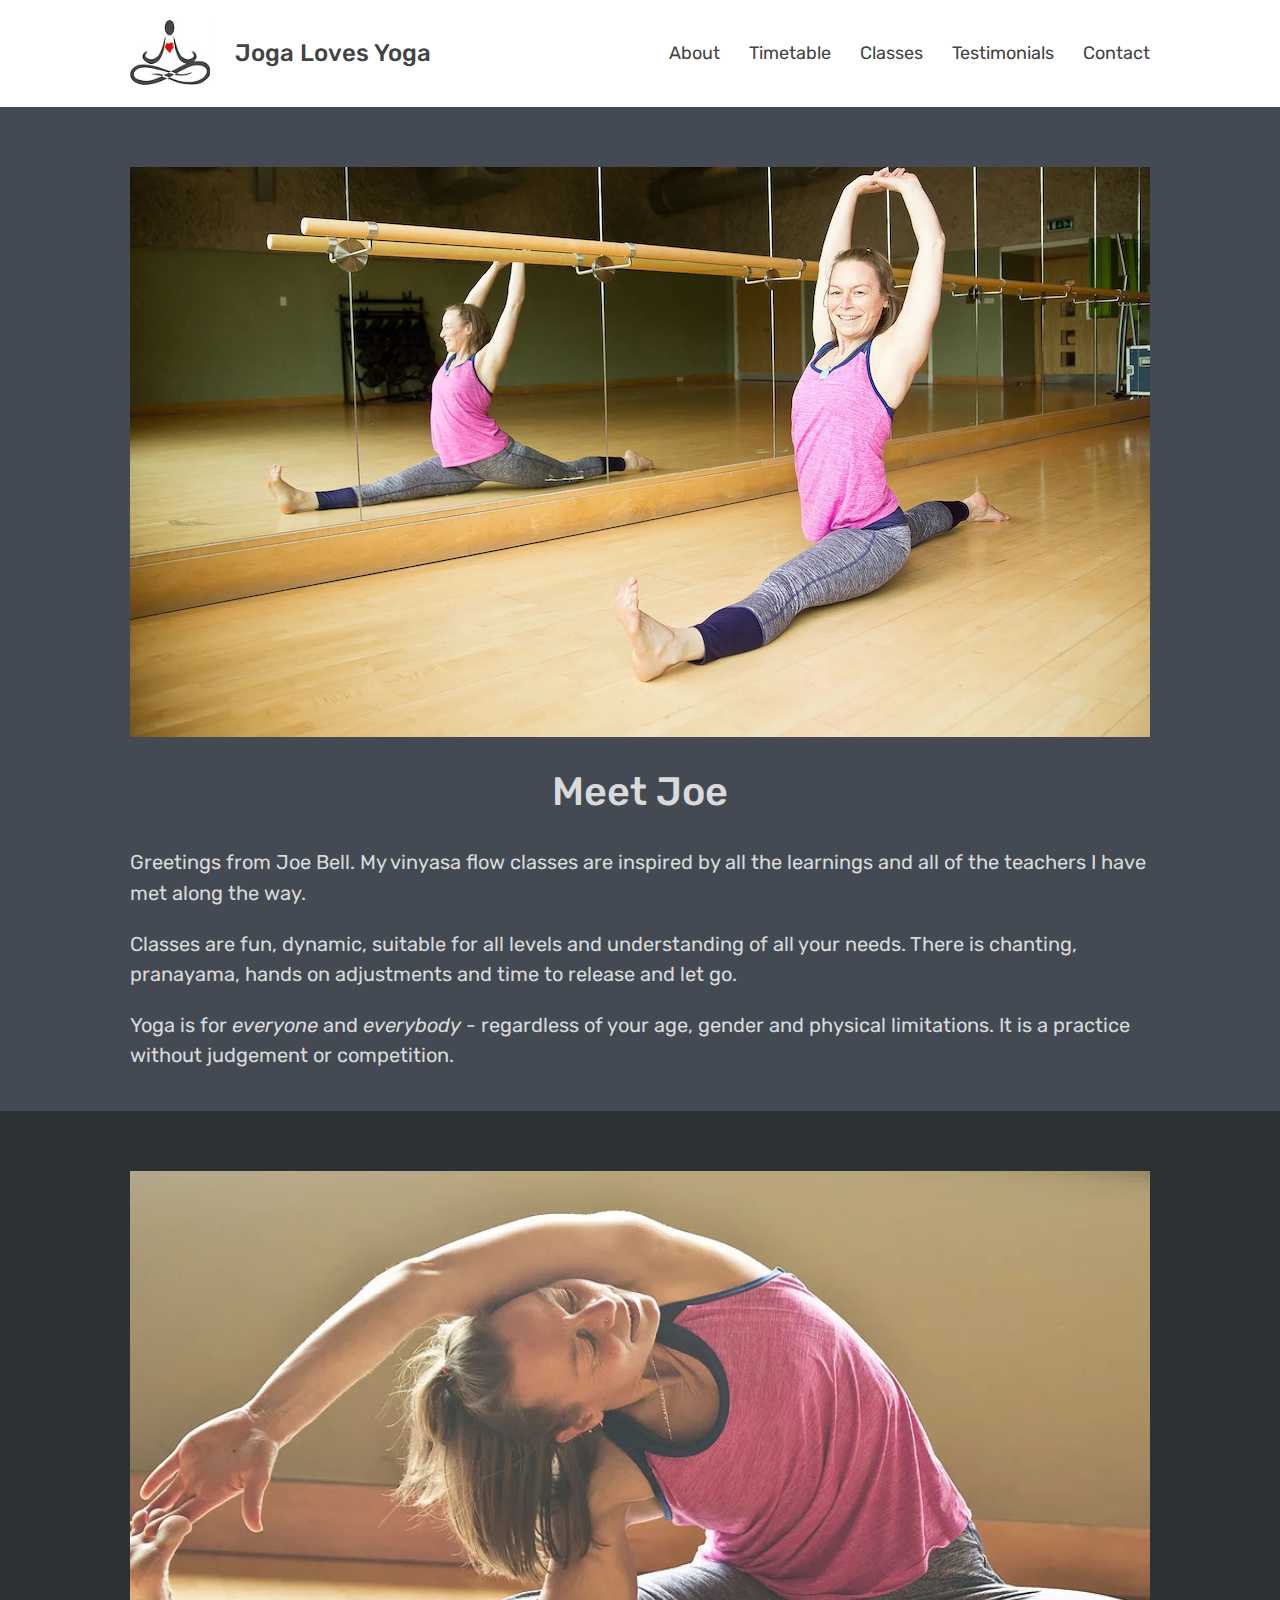
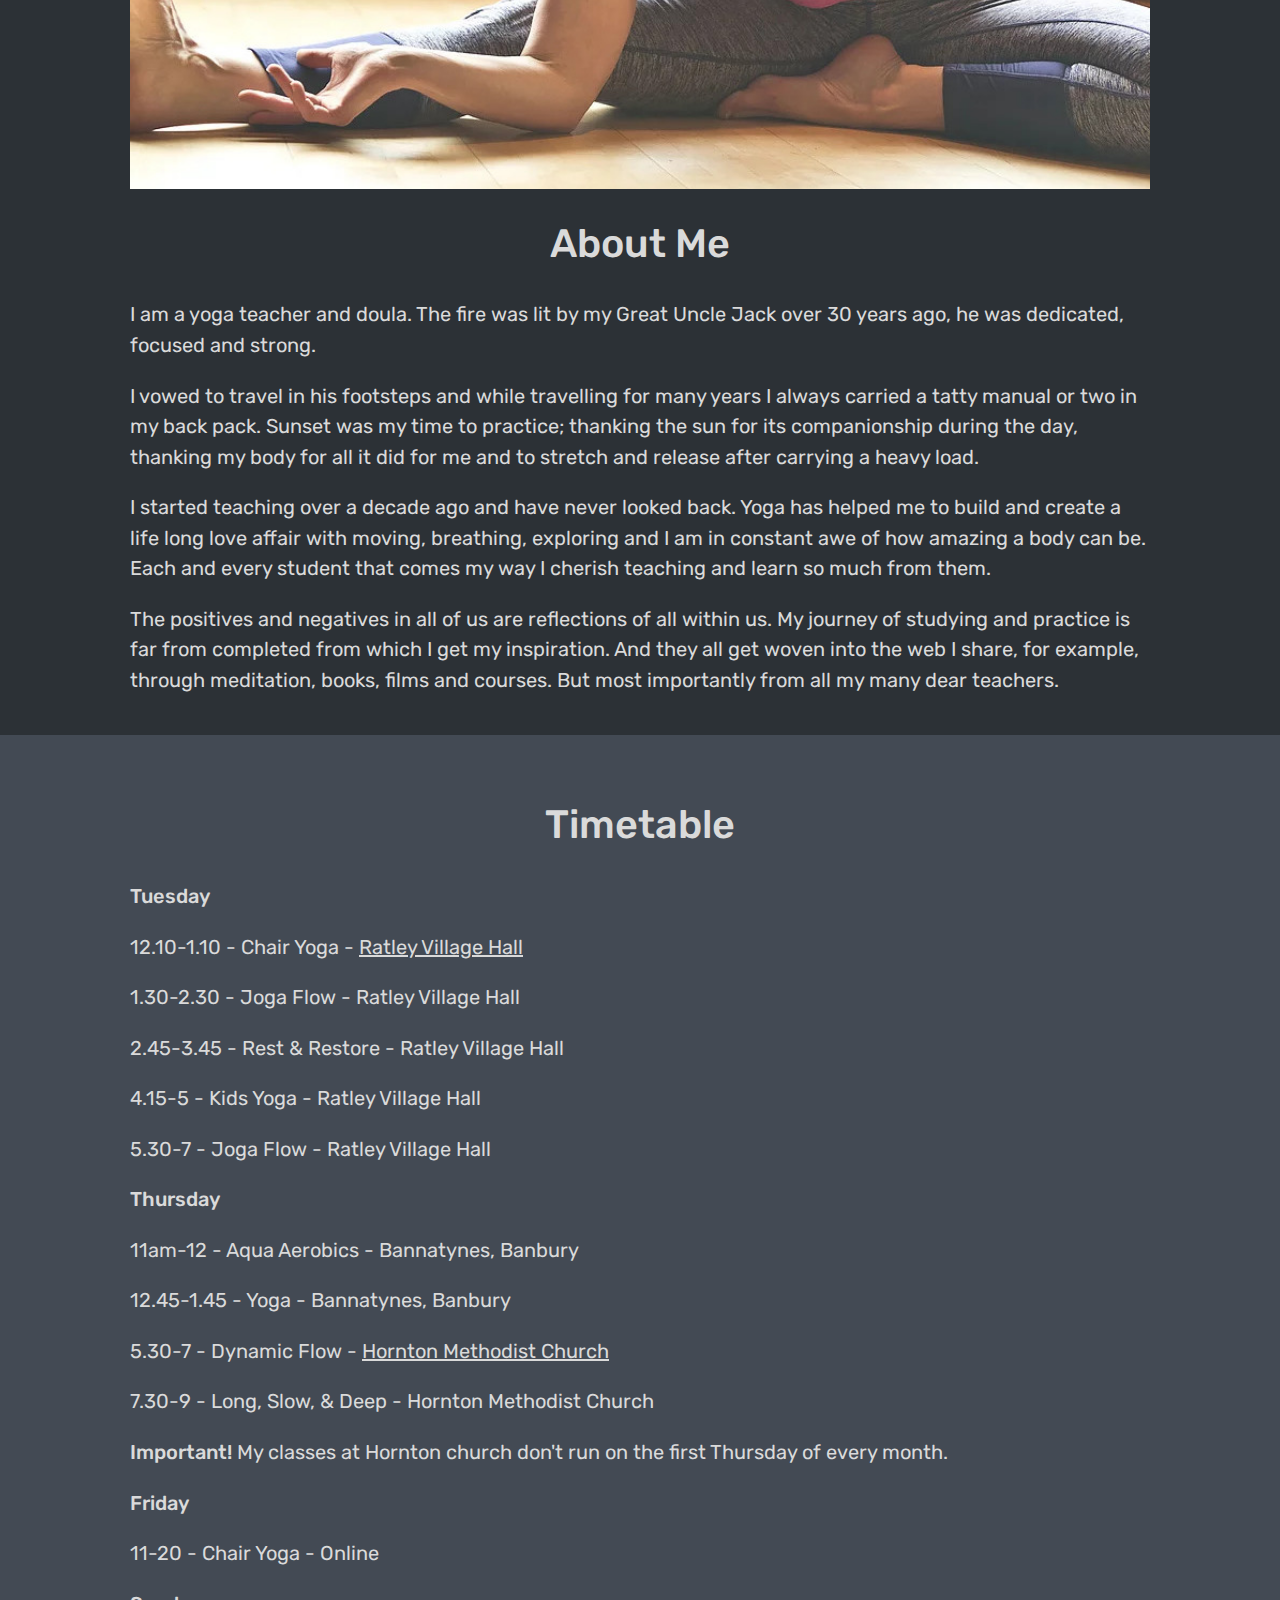
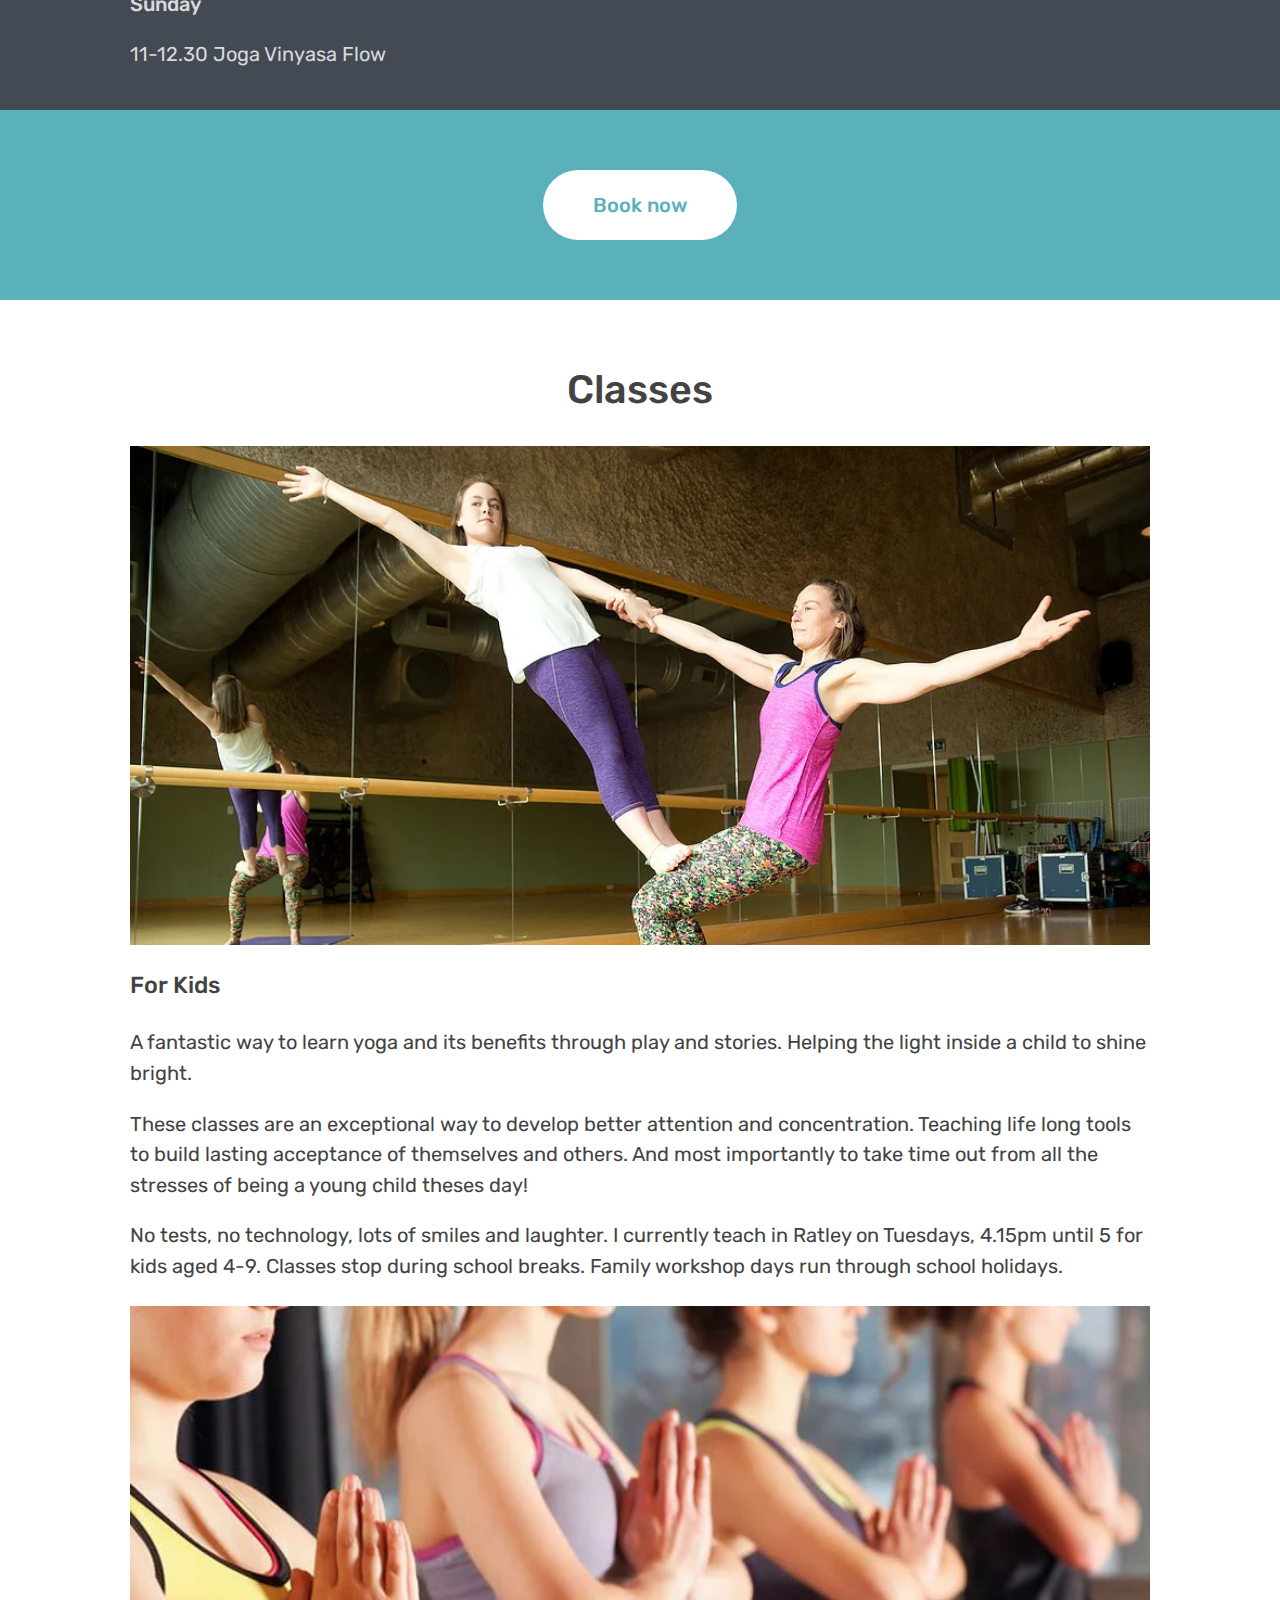
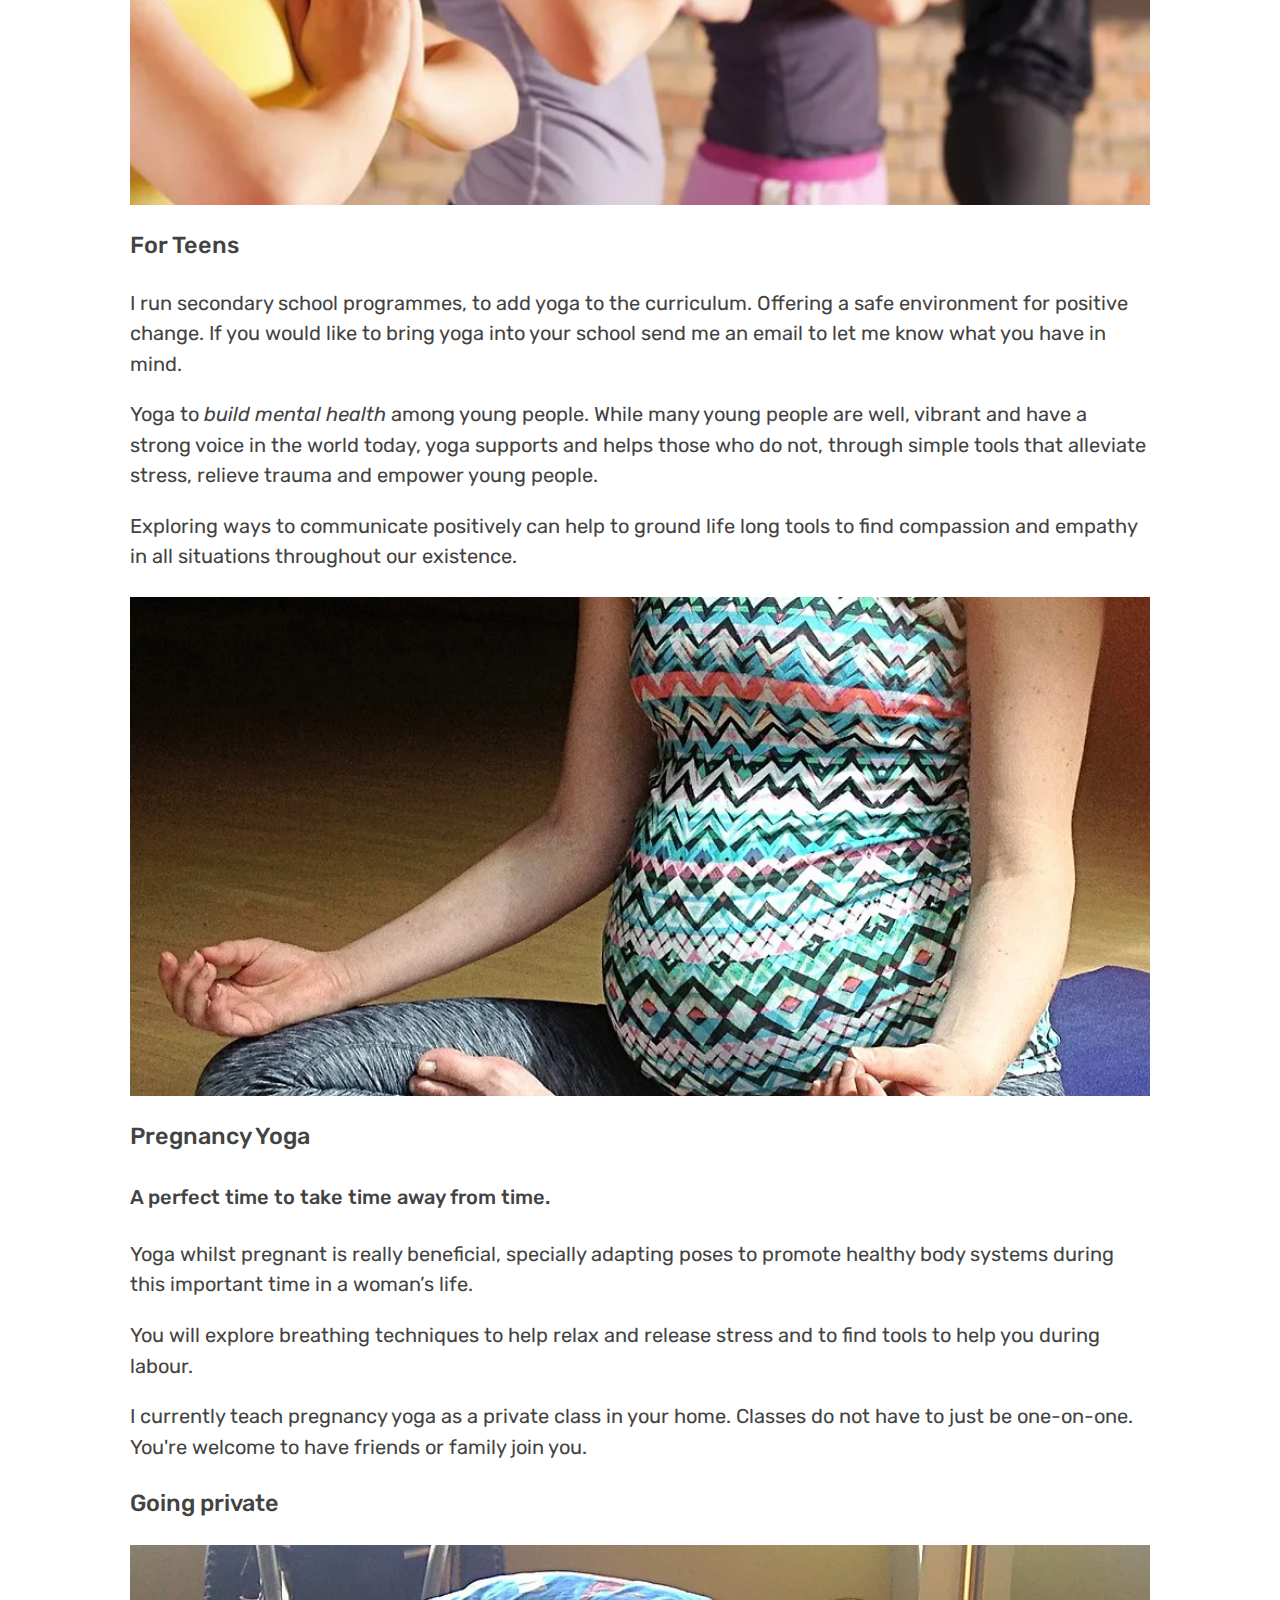
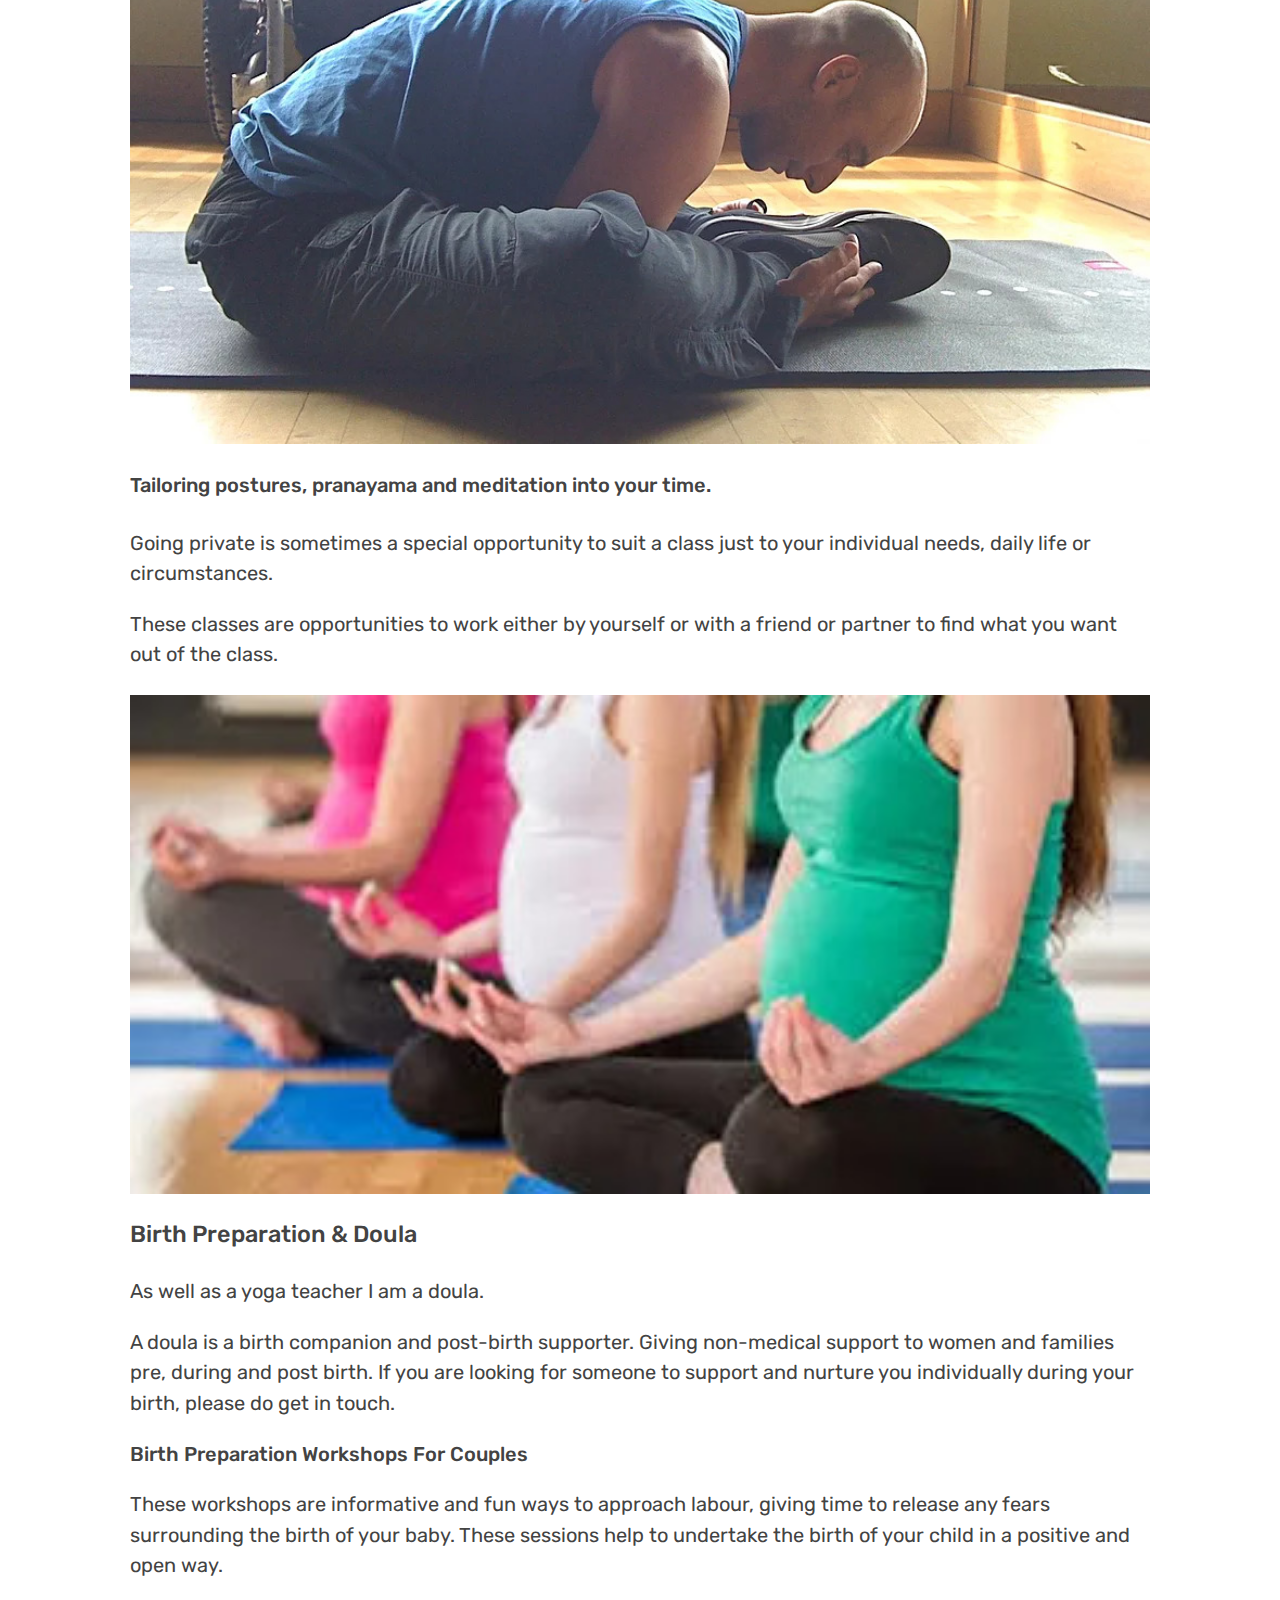
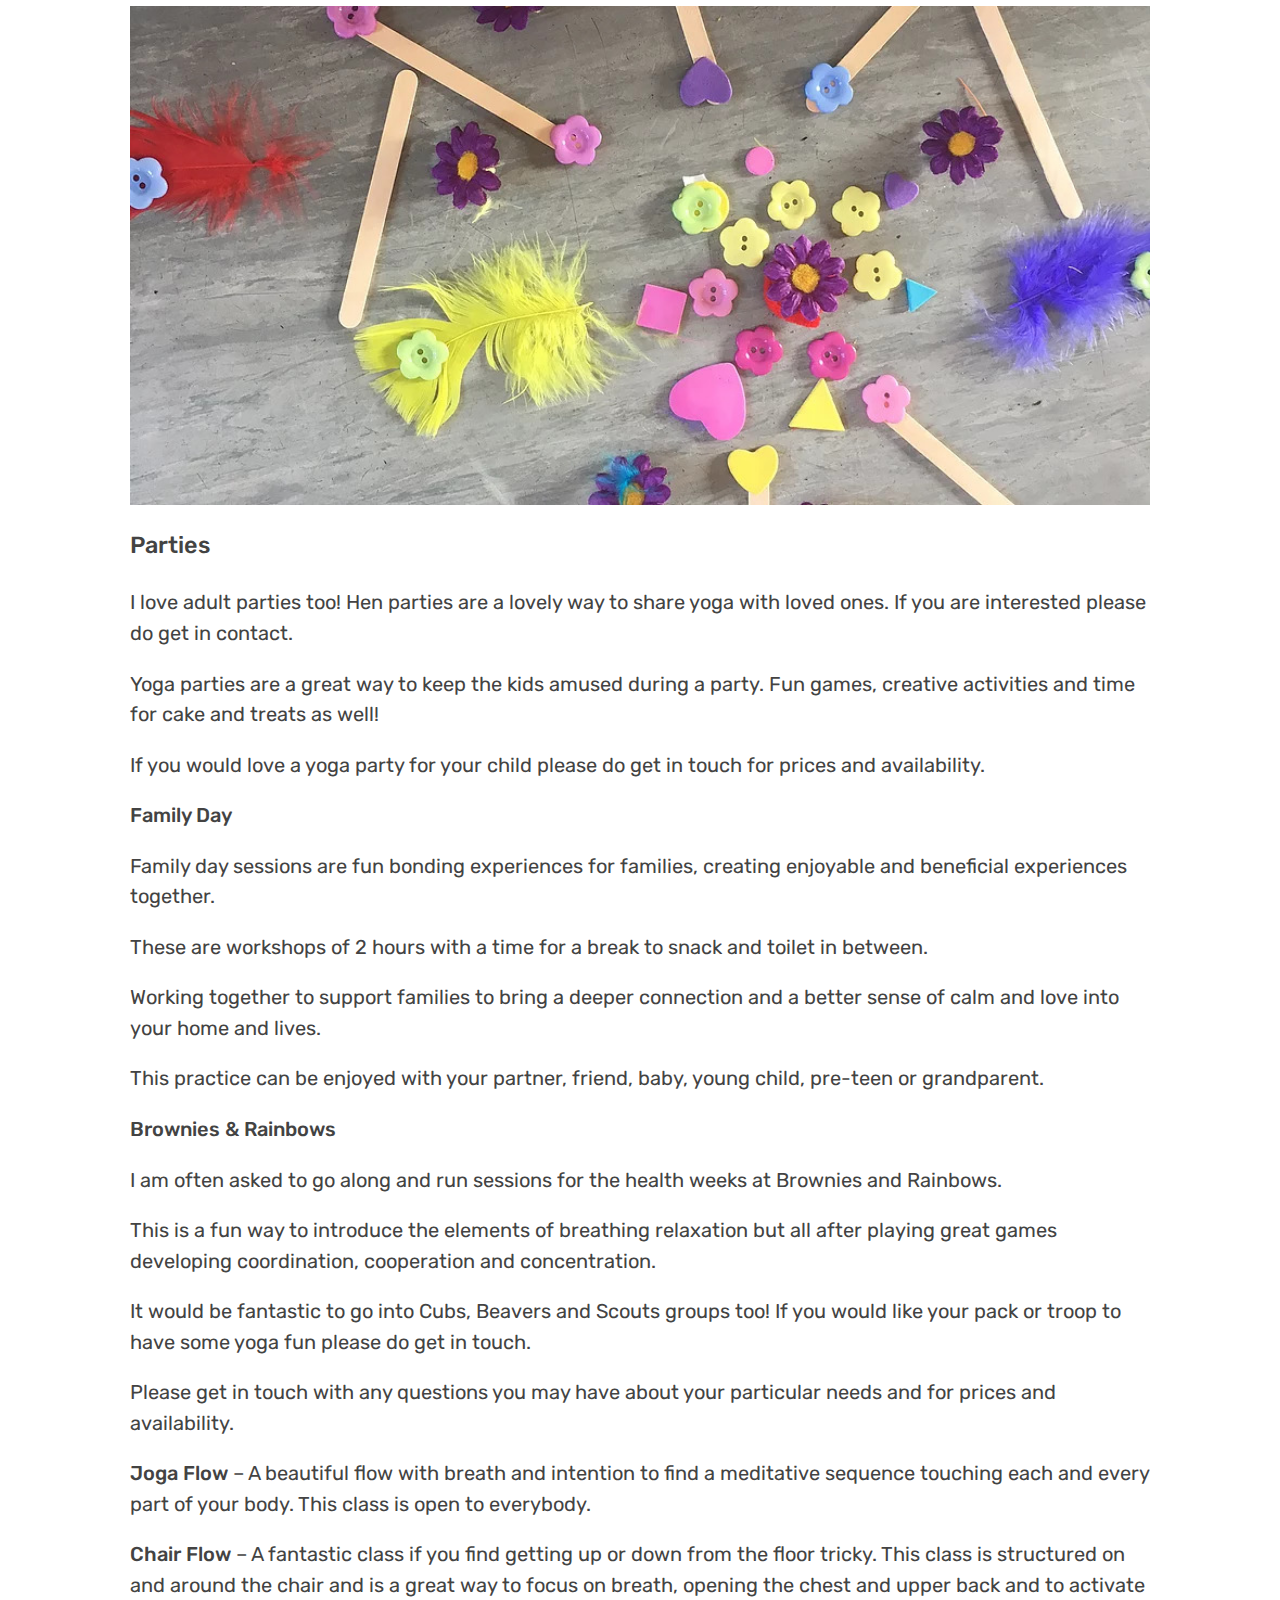
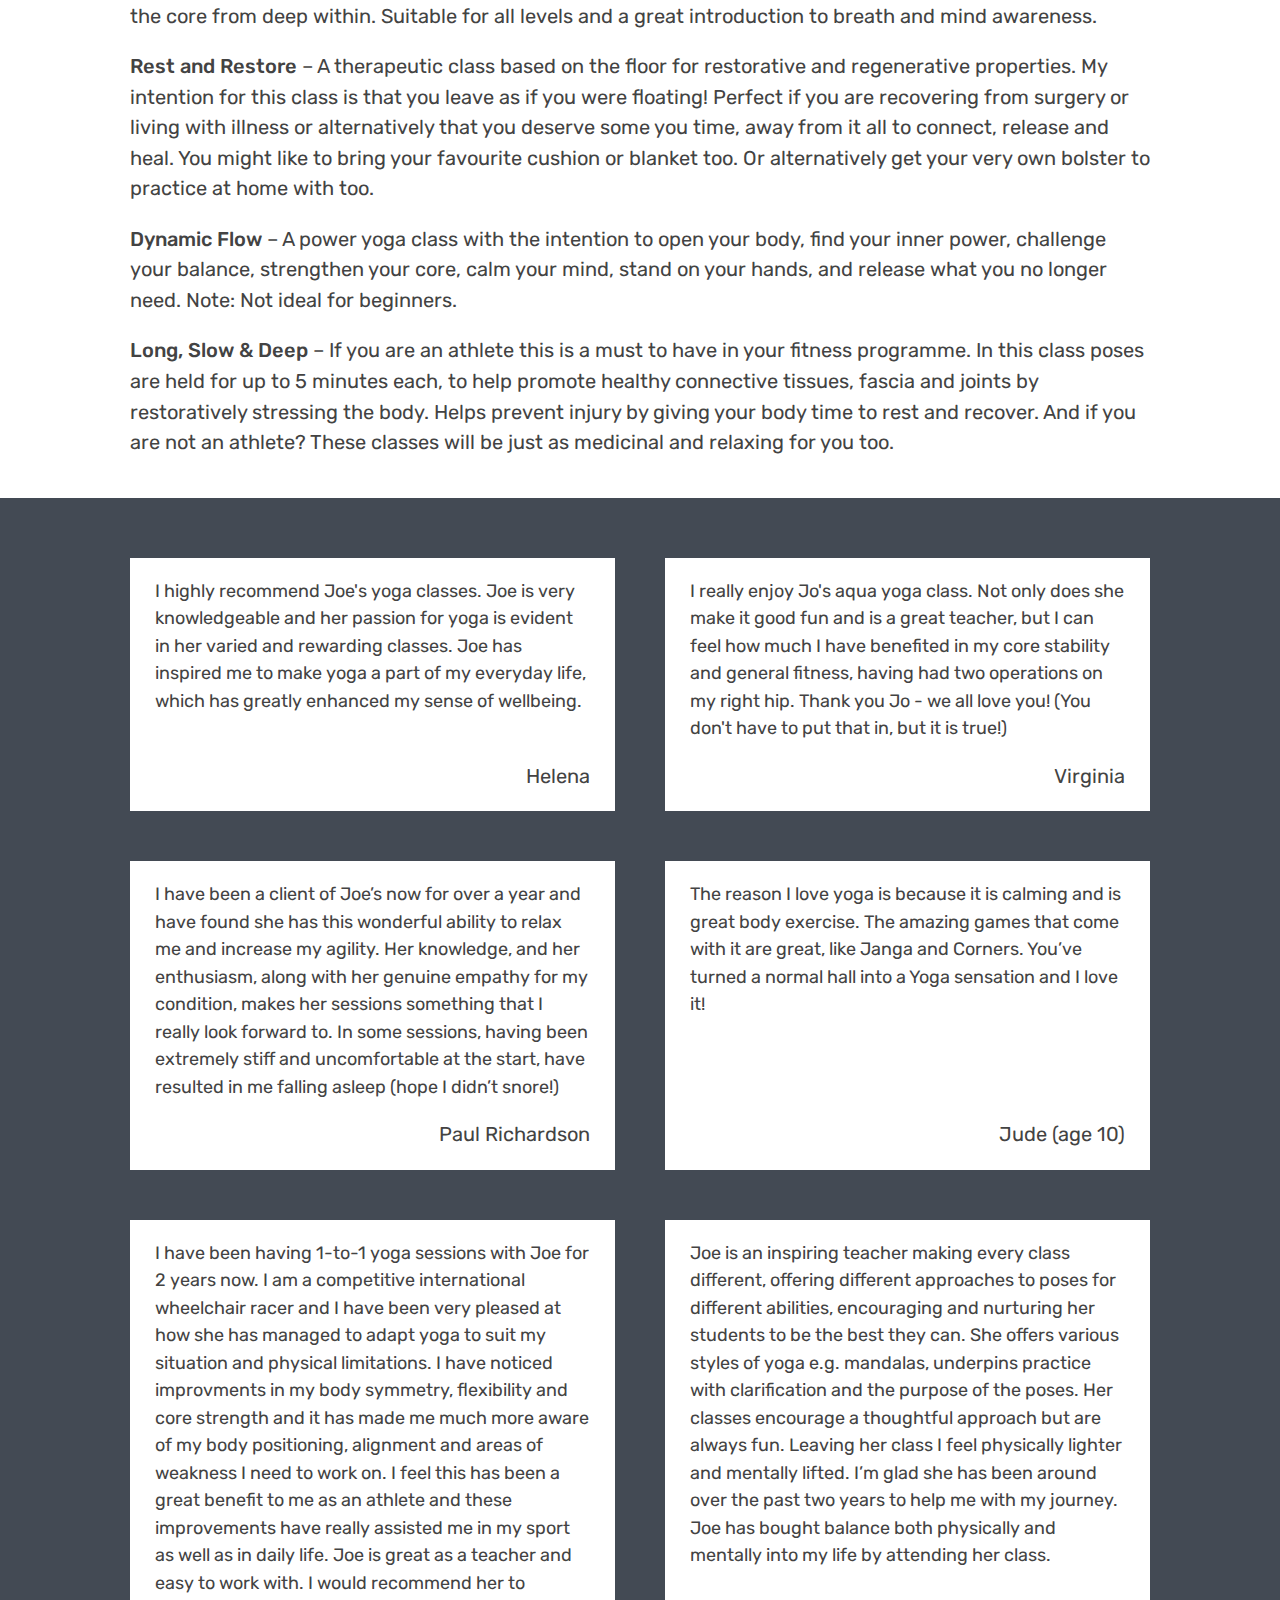
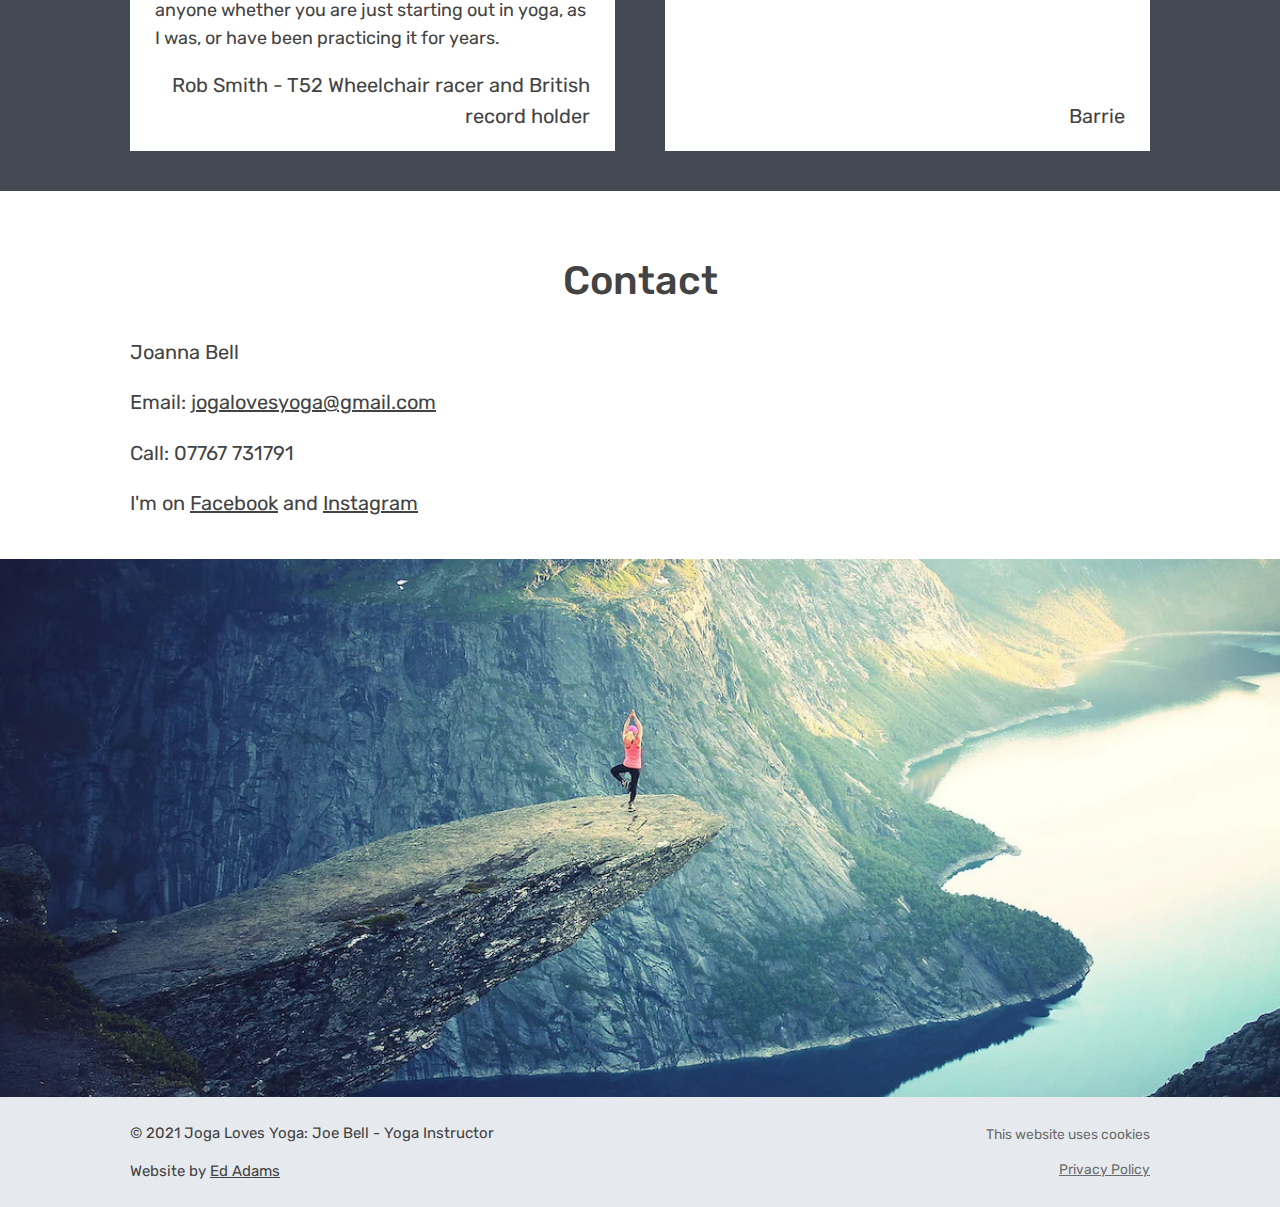
<file: index.html>
<!doctype html>
<html lang="en">
  <head>
    <meta charset="utf-8">
    <title>Joga Loves Yoga: Joe Bell - Yoga Instructor</title>
    <link href="css/style.css" rel="stylesheet">
    <link href="https://fonts.googleapis.com/css?family=Rubik:400,500" rel="stylesheet">
    <meta name="viewport" content="width=device-width, initial-scale=1" />
    <link rel="shortcut icon" href="img/logo-transparent.png" />
  </head>
  <body>
    <div class="header">
      <div class="header-inner">
        <div class="header-logo-section">
          <a href="/">
            <img src="img/logo.jpg" alt="Joga Loves Yoga" class="header-logo" />
            <h1 class="header-title">Joga Loves Yoga</h1>
          </a>
        </div>
        <ul class="header-nav">
          <li>
            <a href="#about">About</a>
          </li>
          <li>
            <a href="#timetable">Timetable</a>
          </li>
          <li>
            <a href="#classes">Classes</a>
          </li>
          <li>
            <a href="#testimonials">Testimonials</a>
          </li>
          <li>
            <a href="#contact">Contact</a>
          </li>
        </ul>
      </div>
    </div>
    <!--<div class="section section-flash" id="flash">
      <div class="section-inner">
        <h2>New for 2019: <em>Dragon Workshop</em></h2>
        <p style="font-size: 1.3333em">March 9th 10am to 1pm</p>
        <p>At Lighthorne Heath Village Hall. For details, <a href="#contact">contact me</a>.</p>
      </div>
    </div>-->
    <div class="section section-meet" id="meet">
      <div class="section-inner">
        <img src="img/joe.jpg" alt="Joe Bell" />
        <h2>Meet Joe</h2>
        <p>Greetings from Joe Bell. My vinyasa flow classes are inspired by all the learnings and all of the teachers I have met along the way.</p>
        <p>Classes are fun, dynamic, suitable for all levels and understanding of all your needs.  There is chanting, pranayama, hands on adjustments and time to release and let go.</p>
        <p>Yoga is for <em>everyone</em> and <em>everybody</em> - regardless of your age, gender and physical limitations. It is a practice without judgement or competition.</p>
      </div>
    </div>
    <div class="section section-about" id="about">
      <div class="section-inner">
        <img src="img/about.jpg" alt="Joe Bell" />
        <h2>About Me</h2>
        <p>I am a yoga teacher and doula. The fire was lit by my Great Uncle Jack over 30 years ago, he was dedicated, focused and strong.</p>
        <p>I vowed to travel in his footsteps and while travelling for many years I always carried a tatty manual or two in my back pack. Sunset was my time to practice; thanking the sun for its companionship during the day, thanking my body for all it did for me and to stretch and release after carrying a heavy load.</p>
        <p>I started teaching over a decade ago and have never looked back. Yoga has helped me to build and create a life long love affair with moving, breathing, exploring and I am in constant awe of how amazing a body can be. Each and every student that comes my way I cherish teaching and learn so much from them.</p>
        <p>The positives and negatives in all of us are reflections of all within us.  My journey of studying and practice is far from completed from which I get my inspiration. And they all get woven into the web I share, for example, through meditation, books, films and courses.  But most importantly from all my many dear teachers.</p>
      </div>
    </div>
    <div class="section section-timetable" id="timetable">
      <div class="section-inner">
        <h2>Timetable</h2>
 
        <p><strong>Tuesday</strong></p>
        <p>12.10-1.10 - Chair Yoga - <a href="https://www.ratleyvillagehall.co.uk/">Ratley Village Hall</a></p>
        <p>1.30-2.30 - Joga Flow - Ratley Village Hall</p>
        <p>2.45-3.45 - Rest &amp; Restore - Ratley Village Hall</p>
        <p>4.15-5 - Kids Yoga - Ratley Village Hall</p>
        <p>5.30-7 - Joga Flow - Ratley Village Hall</p>
        
        <p><strong>Thursday</strong></p>
        <p>11am-12 - Aqua Aerobics - Bannatynes, Banbury</p>
        <p>12.45-1.45 - Yoga - Bannatynes, Banbury</p>
        <p>5.30-7 - Dynamic Flow - <a href="http://www.hornton.org.uk/Church/Hornton-Methodist-Church.html">Hornton Methodist Church</a></p>
        <p>7.30-9 - Long, Slow, &amp; Deep - Hornton Methodist Church</p>
        <p><strong>Important!</strong> My classes at Hornton church don't run on the first Thursday of every month.</p>
        <p><strong>Friday</strong></p>
        <p>11-20 - Chair Yoga - Online</p>
        
        <p><strong>Sunday</strong></p>
        <p>11-12.30 Joga Vinyasa Flow</p>
        
<!--         <img src="img/timetable.jpg" /> -->
      </div>
    </div>
    <div class="section section-book" id="book">
      <div class="section-inner">
        <a href="mailto:jogalovesyoga@gmail.com">Book now</a>
      </div>
    </div>
    <div class="section section-classes" id="classes">
      <div class="section-inner">
        <h2>Classes</h2>
        <img src="img/forkids.jpg" alt="Classes for kids" />
        <h3>For Kids</h3>
        <p>A fantastic way to learn yoga and its benefits through play and stories.  Helping the light inside a child to shine bright.</p>
        <p>These classes are an exceptional way to develop better attention and concentration. Teaching life long tools to build lasting acceptance of themselves and others.  And most importantly to take time out from all the stresses of being a young child theses day!</p>
        <p>No tests, no technology, lots of smiles and laughter. I currently teach in Ratley on Tuesdays, 4.15pm until 5 for kids aged 4-9. Classes stop during school breaks.  Family workshop days run through school holidays.</p>
        <img src="img/forteens.jpg" alt="Classes to suit teenagers" />
        <h3>For Teens</h3>
        <p>I run secondary school programmes, to add yoga to the curriculum. Offering a safe environment for
positive change. If you would like to bring yoga into your school send me an email to let me know
          what you have in mind.</p>
        <p>Yoga to <em>build mental health</em> among young people. While many young people are well, vibrant and have a strong voice in the world today, yoga supports and helps those who do not, through simple tools that alleviate stress, relieve trauma and empower young people.</p>
        <p>Exploring ways to communicate positively can help to ground life long tools to find compassion and empathy in all situations throughout our existence.</p>
        <img src="img/pregnancyyoga.jpg" alt="Yoga for pregnancy" />
        <h3>Pregnancy Yoga</h3>
        <h4>A perfect time to take time away from time.</h4>
        <p>Yoga whilst pregnant is really beneficial, specially adapting poses to promote healthy body systems during this important time in a woman’s life.</p>
        <p>You will explore breathing techniques to help relax and release stress and to find tools to help you during labour.</p>
        <p>I currently teach pregnancy yoga as a private class in your home. Classes do not have to just be one-on-one. You're welcome to have friends or family join you.</p>
        <h3>Going private</h3>
        <img src="img/privateyoga.jpg" alt="Private yoga" />
        <h4>Tailoring postures, pranayama and meditation into your time.</h4>
        <p>Going private is sometimes a special opportunity to suit a class just to your individual needs, daily life or circumstances.</p>
        <p>These classes are opportunities to work either by yourself or with a friend or partner to find what you want out of the class.</p>
        <img src="img/birthprep.jpg" alt="Birth preparation and Doula" />
        <h3>Birth Preparation & Doula</h3>
        <p>As well as a yoga teacher I am a doula.</p>
        <p>A doula is a birth companion and post-birth supporter. Giving non-medical support to women and families pre, during and post birth.  If you are looking for someone to support and nurture you individually during your birth, please do get in touch.</p>
        <p><strong>Birth Preparation Workshops For Couples</strong></p>
        <p>These workshops are informative and fun ways to approach labour, giving time to release any fears surrounding the birth of your baby.  These sessions help to undertake the birth of your child in a positive and open way.</p>
        <img src="img/parties.jpg" alt="Yoga for parties" />
        <h3>Parties</h3>
        <p>I love adult parties too! Hen parties are a lovely way to share yoga with loved ones. If you are
          interested please do get in contact.</p>
        <p>Yoga parties are a great way to keep the kids amused during a party. Fun games, creative activities and time for cake and treats as well!</p>
        <p>If you would love a yoga party for your child please do get in touch for prices and availability.</p>
        <p><strong>Family Day</strong></p>
        <p>Family day sessions are fun bonding experiences for families, creating enjoyable and beneficial experiences together.</p>
        <p>These are workshops of 2 hours with a time for a break to snack and toilet in between.</p>
        <p>Working together to support families to bring a deeper connection and a better sense of calm and love into your home and lives.</p>
        <p>This practice can be enjoyed with your partner, friend, baby, young child, pre-teen or grandparent.</p>
        <p><strong>Brownies & Rainbows</strong></p>
        <p>I am often asked to go along and run sessions for the health weeks at Brownies and Rainbows.</p>
        <p>This is a fun way to introduce the elements of breathing relaxation but all after playing great games developing coordination, cooperation and concentration.</p>
        <p>It would be fantastic to go into Cubs, Beavers and Scouts groups too! If you would like your pack or troop to have some yoga fun please do get in touch.</p>
        <p>Please get in touch with any questions you may have about your particular needs and for prices and availability.</p>
        <p><strong>Joga Flow</strong> – A beautiful flow with breath and intention to find a meditative sequence touching each and every part of your body. This class is open to everybody.</p>
        <p><strong>Chair Flow</strong> – A fantastic class if you find getting up or down from the floor tricky. This class is structured on and around the chair and is a great way to focus on breath, opening the chest and upper back and to activate the core from deep within. Suitable for all levels and a great introduction to breath and mind awareness.</p>
        <p><strong>Rest and Restore</strong> – A therapeutic class based on the floor for restorative and regenerative properties. My intention for this class is that you leave as if you were floating! Perfect if you are recovering from surgery or living with illness or alternatively that you deserve some you time, away from it all to connect, release and heal. You might like to bring your favourite cushion or blanket too. Or alternatively get your very own bolster to practice at home with too.</p>
        <p><strong>Dynamic Flow</strong> – A power yoga class with the intention to open your body, find your inner power, challenge your balance, strengthen your core, calm your mind, stand on your hands, and release what you no longer need. Note: Not ideal for beginners.</p>
        <p><strong>Long, Slow &amp; Deep</strong> – If you are an athlete this is a must to have in your fitness programme. In this class poses are held for up to 5 minutes each, to help promote healthy connective tissues, fascia and joints by restoratively stressing the body. Helps prevent injury by giving your body time to rest and recover. And if you are not an athlete? These classes will be just as medicinal and relaxing for you too.</p>
      </div>
    </div>
    <div class="section section-testimonials" id="testimonials">
      <div class="section-inner">
        <div class="tstm-wrapper">
          <div class="tstm-item">
            <div class="tstm-inner">
              <div class="tstm-text">
                <p>I highly recommend Joe's yoga classes.  Joe is very knowledgeable and her passion for yoga is evident in her varied and rewarding classes.  Joe has inspired me to make yoga a part of my everyday life, which has greatly enhanced my sense of wellbeing.</p>
              </div>
              <div class="tstm-source">
                <p>Helena</p>
              </div>
            </div>
          </div>
          <div class="tstm-item">
            <div class="tstm-inner">
              <div class="tstm-text">
                <p>I really enjoy Jo's aqua yoga class. Not only does she make it good fun and is a great teacher, but I can feel how much I have benefited in my core stability and general fitness, having had two operations on my right hip. Thank you Jo - we all love you! (You don't have to put that in, but it is true!)</p>
              </div>
              <div class="tstm-source">
                <p>Virginia</p>
              </div>
            </div>
          </div>
          <div class="tstm-item">
            <div class="tstm-inner">
              <div class="tstm-text">
                <p>I have been a client of Joe’s now for over a year and have found she has this wonderful ability to relax me and increase my agility.  Her knowledge, and her enthusiasm, along with her genuine empathy for my condition, makes her sessions something that I really look forward to.  In some sessions, having been extremely stiff and uncomfortable at the start, have resulted in me falling asleep (hope I didn’t snore!)</p>
              </div>
              <div class="tstm-source">
                <p>Paul Richardson</p>
              </div>
            </div>
          </div>
          <div class="tstm-item">
            <div class="tstm-inner">
              <div class="tstm-text">
                <p>The reason I love yoga is because it is calming and is great body exercise. The amazing games that come with it are great, like Janga and Corners. You’ve turned a normal hall into a Yoga sensation and I love it!</p>
              </div>
              <div class="tstm-source">
                <p>Jude (age 10)</p>
              </div>
            </div>
          </div>
          <div class="tstm-item">
            <div class="tstm-inner">
              <div class="tstm-text">
                <p>I have been having 1-to-1 yoga sessions with Joe for 2 years now. I am a competitive international wheelchair racer and I have been very pleased at how she has managed to adapt yoga to suit my situation and physical limitations.  I have noticed improvments in my body symmetry, flexibility and core strength and it has made me much more aware of my body positioning, alignment and areas of weakness I need to work on.  I feel this has been a great benefit to me as an athlete and these improvements have really assisted me in my sport as well as in daily life.  Joe is great as a teacher and easy to work with.  I would recommend her to anyone whether you are just starting out in yoga, as I was, or have been practicing it for years.</p>
              </div>
              <div class="tstm-source">
                <p>Rob Smith - T52 Wheelchair racer and British record holder</p>
              </div>
            </div>
          </div>
          <div class="tstm-item">
            <div class="tstm-inner">
              <div class="tstm-text">
                <p>Joe is an inspiring teacher making every class different, offering different approaches to poses for different abilities, encouraging and nurturing her students to be the best they can.  She offers various styles of yoga e.g. mandalas, underpins practice with clarification and the purpose of the poses.  Her classes encourage a thoughtful approach but are always fun.  Leaving her class I feel physically lighter and mentally lifted. I’m glad she has been around over the past two years to help me with my journey. Joe has bought balance both physically and mentally into my life by attending her class.</p>
              </div>
              <div class="tstm-source">
                <p>Barrie</p>
              </div>
            </div>
          </div>
        </div>
      </div>
    </div>
    <div class="section section-contact" id="contact">
      <div class="section-inner">
        <h2>Contact</h2>
        <p>Joanna Bell</p>
        <p>Email: <a target="_new" href="mailto:jogalovesyoga@gmail.com">jogalovesyoga@gmail.com</a></p>
        <p>Call: 07767 731791</p>
        <p>I'm on <a target="_new" href="https://www.facebook.com/JOGA-YOGA-242891539582528/">Facebook</a> and <a target="_new" href="https://www.instagram.com/joejoe_joga/?hl=en">Instagram</a></p>
      </div>
    </div>
    <div class="section section-unstyled">
      <div class="section-inner">
        <img src="img/cliff.jpg" />
      </div>
    </div>
    <div class="section section-footer">
      <div class="section-inner">
        <div class="footer-main">
          <p>&copy; 2021 Joga Loves Yoga: Joe Bell - Yoga Instructor</p>
          <p>Website by <a target="_new" href="https://edadams.io">Ed Adams</a></p>
        </div>
        <div class="footer-secondary">
          <p>This website uses cookies</p>
          <p><a href="privacy-policy.html">Privacy Policy</a></p>
        </div>
      </div>
    </div>
    <div class="scroll-top-button">
      <svg class="icon-up-svg" viewBox="0 0 20 20"><path fill="#434343" d="M10.359 7.785c-0.199-0.196-0.52-0.196-0.717 0l-2.864 2.807c-0.199 0.195-0.198 0.514 0 0.71 0.197 0.196 0.518 0.196 0.717 0l2.505-2.302 2.506 2.302c0.198 0.196 0.518 0.196 0.718 0 0.197-0.196 0.197-0.515 0-0.71l-2.865-2.807zM10 0.4c-5.302 0-9.6 4.298-9.6 9.6 0 5.303 4.298 9.6 9.6 9.6s9.6-4.297 9.6-9.6c0-5.302-4.298-9.6-9.6-9.6zM10 18.354c-4.615 0-8.354-3.74-8.354-8.354s3.739-8.354 8.354-8.354c4.613 0 8.354 3.74 8.354 8.354s-3.741 8.354-8.354 8.354z"></path></svg>
    </div>
    <script src="js/application.js"></script>
  </body>
</html>
</file>
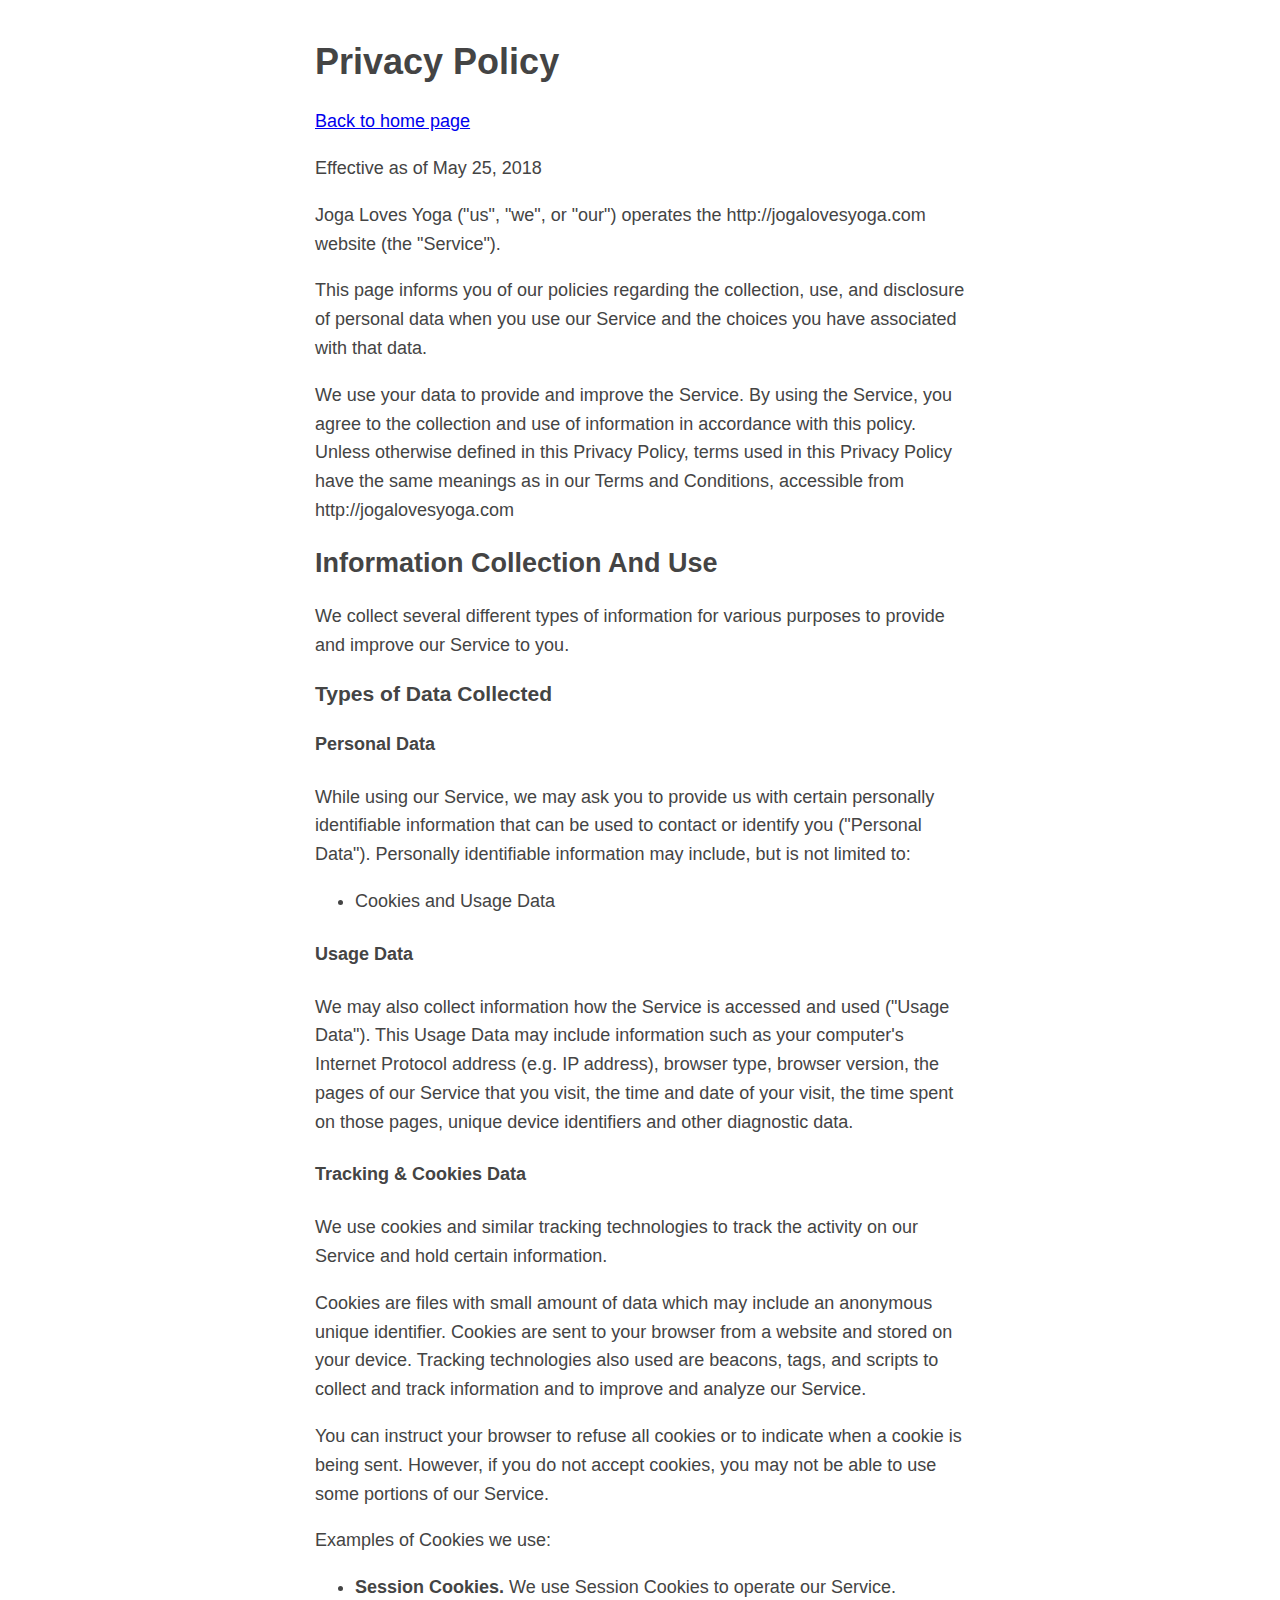
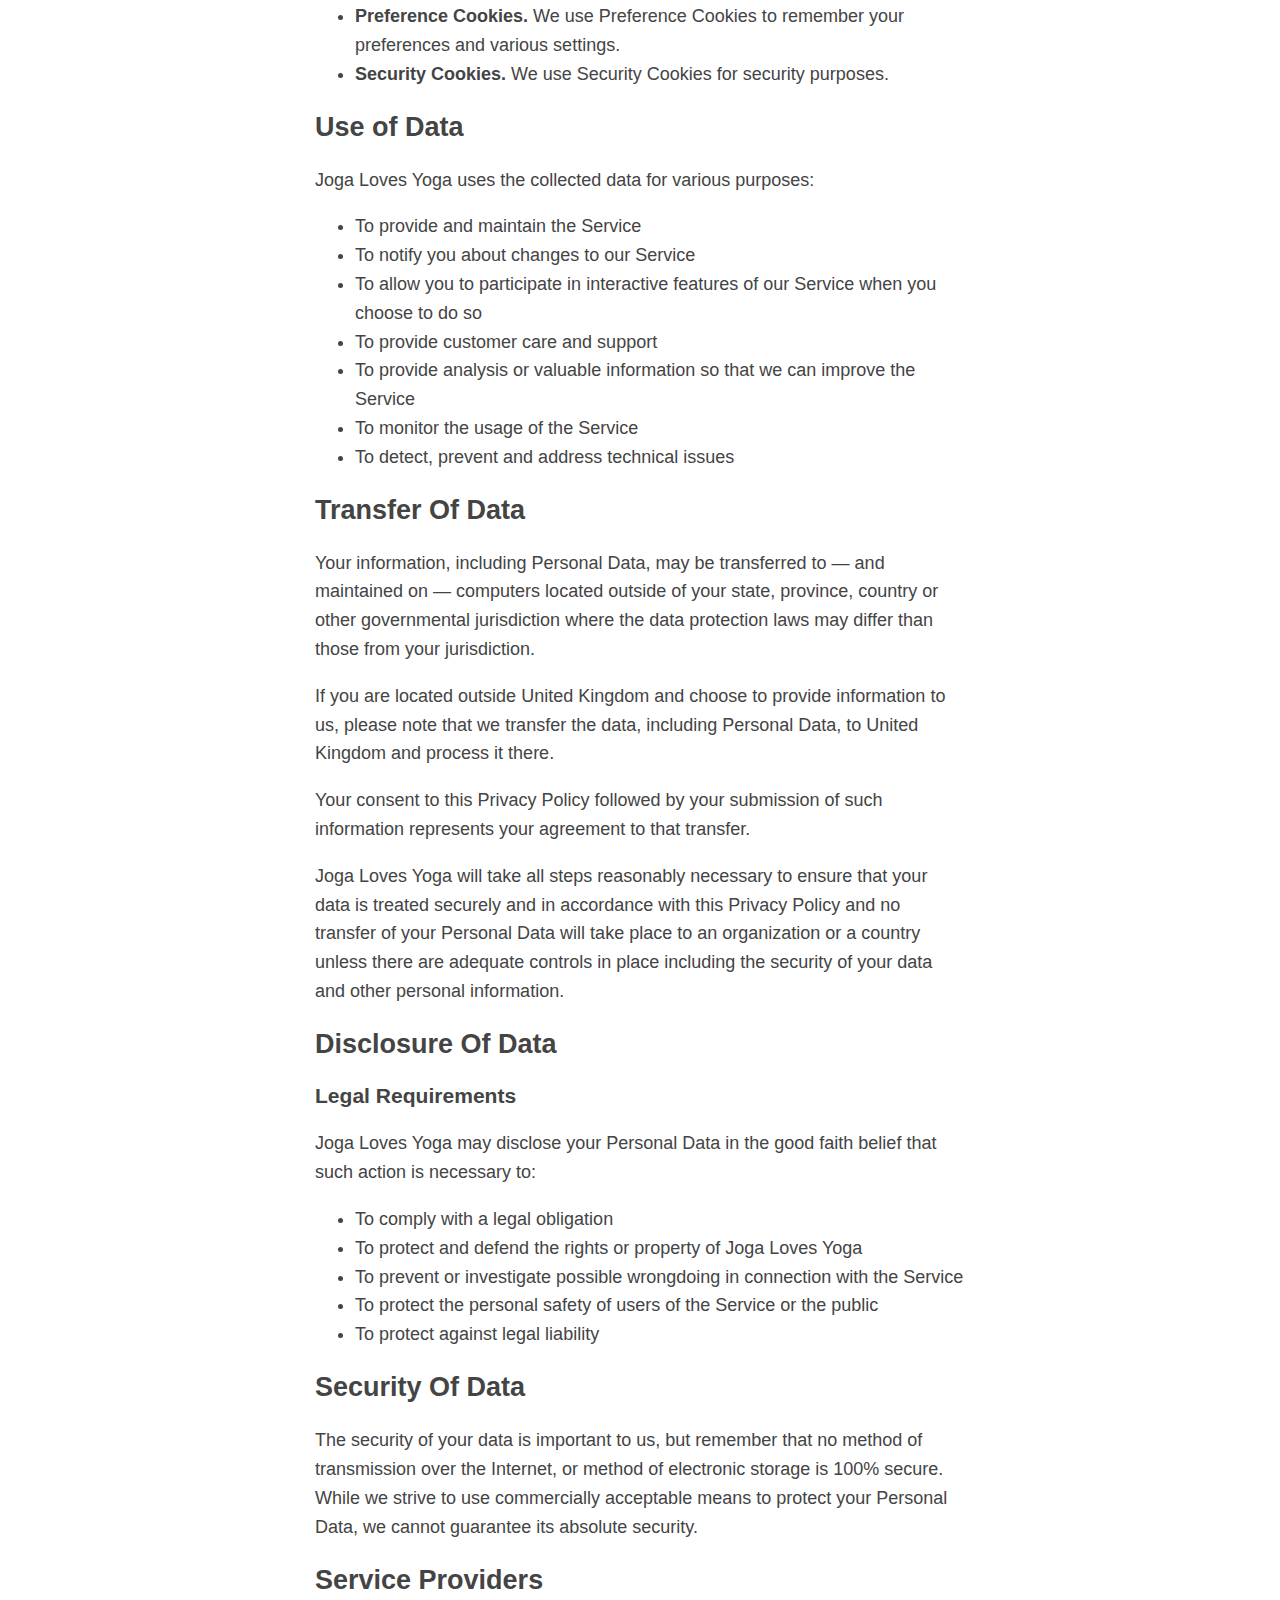
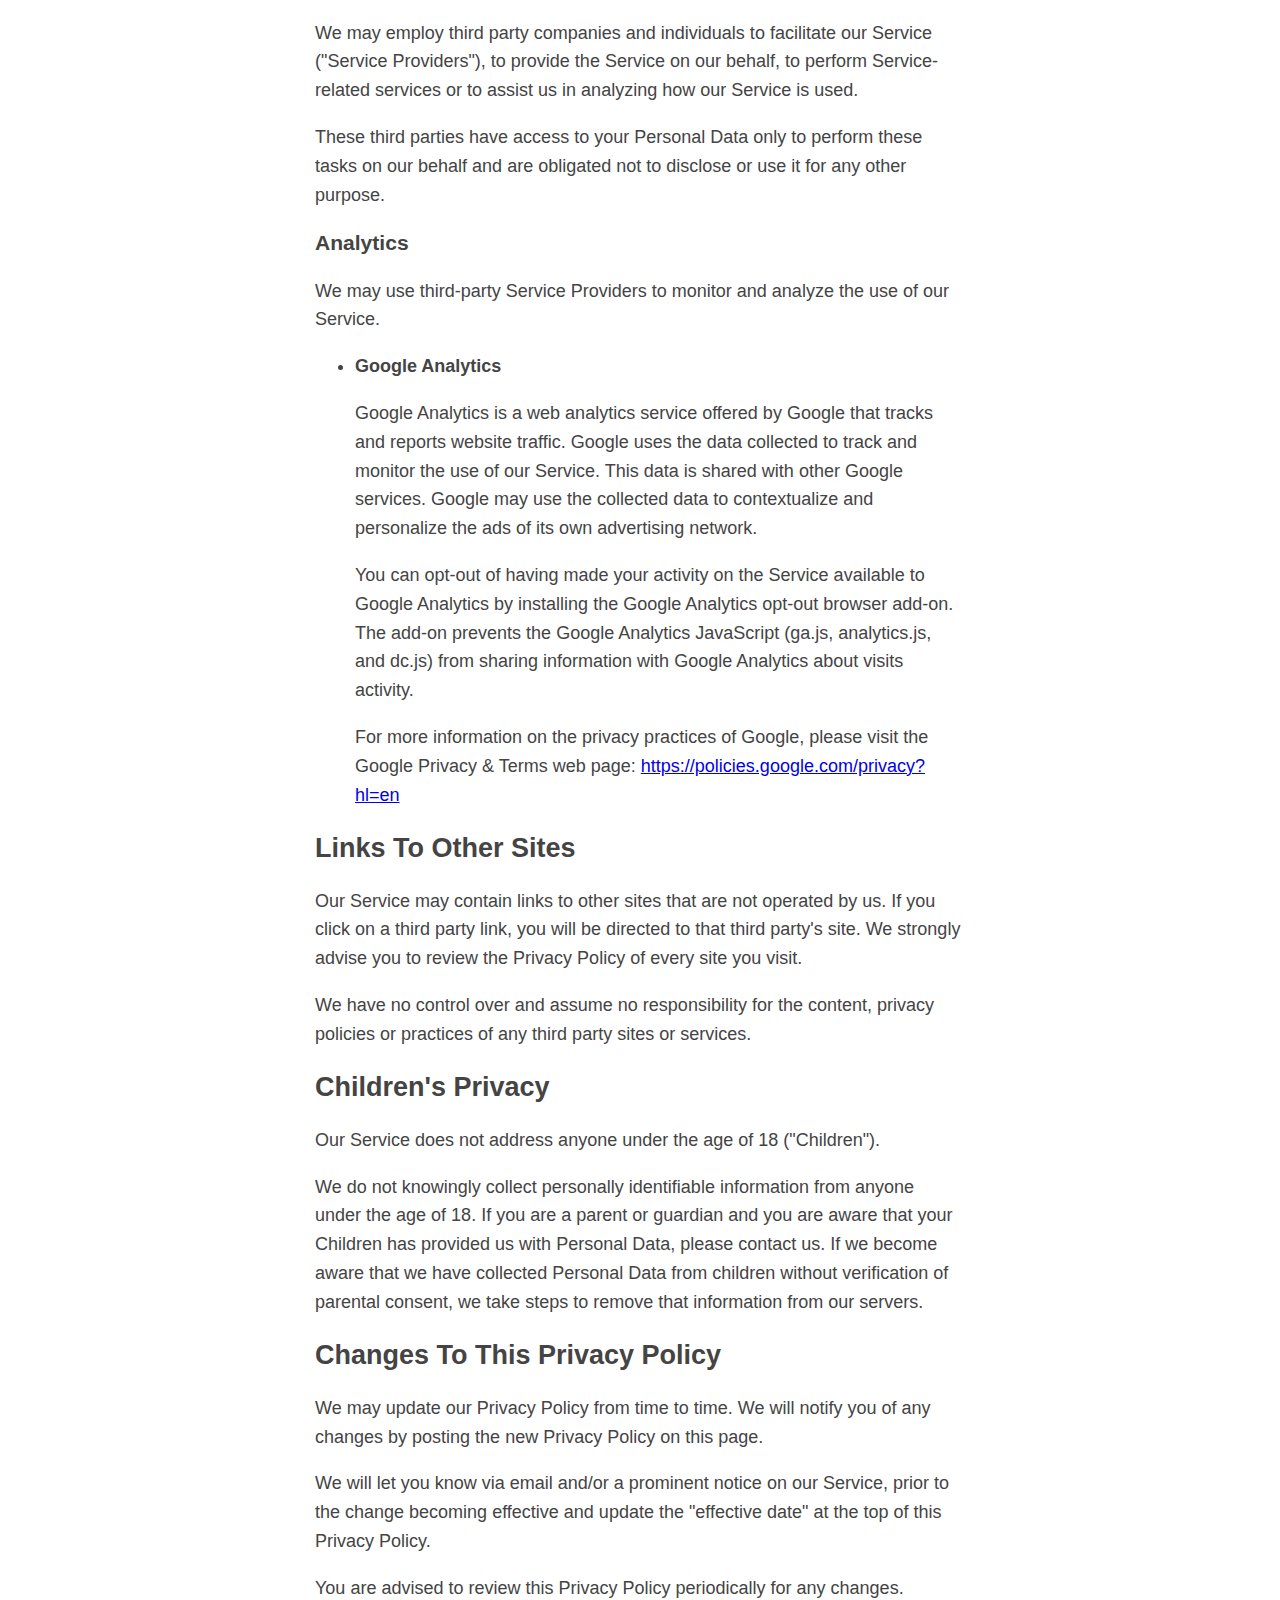
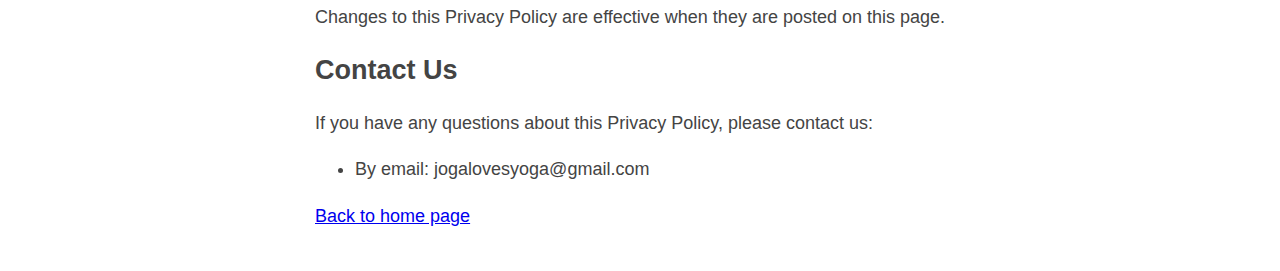
<file: privacy-policy.html>
<!DOCTYPE html><html><head><meta
charset="utf-8"><meta
name="viewport" content="width=device-width, initial-scale=1"> 
    <link rel="shortcut icon" href="img/logo-transparent.png" /><title>Privacy Policy</title><style type="text/css">body{margin:40px
auto;font-family:-apple-system,BlinkMacSystemFont,segoe ui,Roboto,Helvetica,Arial,sans-serif,apple color emoji,segoe ui emoji,segoe ui symbol;max-width:650px;line-height:1.6;font-size:18px;color:#444;padding:0
10px}h1,h2,h3{line-height:1.2}</style></head><body>
<h1>Privacy Policy</h1>

<a href="/">Back to home page</a>

<p>Effective as of May 25, 2018</p>


<p>Joga Loves Yoga ("us", "we", or "our") operates the http://jogalovesyoga.com website (the "Service").</p>

<p>This page informs you of our policies regarding the collection, use, and disclosure of personal data when you use our Service and the choices you have associated with that data.</p>

<p>We use your data to provide and improve the Service. By using the Service, you agree to the collection and use of information in accordance with this policy. Unless otherwise defined in this Privacy Policy, terms used in this Privacy Policy have the same meanings as in our Terms and Conditions, accessible from http://jogalovesyoga.com</p>


<h2>Information Collection And Use</h2>

<p>We collect several different types of information for various purposes to provide and improve our Service to you.</p>

<h3>Types of Data Collected</h3>

<h4>Personal Data</h4>

<p>While using our Service, we may ask you to provide us with certain personally identifiable information that can be used to contact or identify you ("Personal Data"). Personally identifiable information may include, but is not limited to:</p>

<ul>
<li>Cookies and Usage Data</li>
</ul>

<h4>Usage Data</h4>

<p>We may also collect information how the Service is accessed and used ("Usage Data"). This Usage Data may include information such as your computer's Internet Protocol address (e.g. IP address), browser type, browser version, the pages of our Service that you visit, the time and date of your visit, the time spent on those pages, unique device identifiers and other diagnostic data.</p>

<h4>Tracking & Cookies Data</h4>
<p>We use cookies and similar tracking technologies to track the activity on our Service and hold certain information.</p>
<p>Cookies are files with small amount of data which may include an anonymous unique identifier. Cookies are sent to your browser from a website and stored on your device. Tracking technologies also used are beacons, tags, and scripts to collect and track information and to improve and analyze our Service.</p>
<p>You can instruct your browser to refuse all cookies or to indicate when a cookie is being sent. However, if you do not accept cookies, you may not be able to use some portions of our Service.</p>
<p>Examples of Cookies we use:</p>
<ul>
    <li><strong>Session Cookies.</strong> We use Session Cookies to operate our Service.</li>
    <li><strong>Preference Cookies.</strong> We use Preference Cookies to remember your preferences and various settings.</li>
    <li><strong>Security Cookies.</strong> We use Security Cookies for security purposes.</li>
</ul>

<h2>Use of Data</h2>
    
<p>Joga Loves Yoga uses the collected data for various purposes:</p>    
<ul>
    <li>To provide and maintain the Service</li>
    <li>To notify you about changes to our Service</li>
    <li>To allow you to participate in interactive features of our Service when you choose to do so</li>
    <li>To provide customer care and support</li>
    <li>To provide analysis or valuable information so that we can improve the Service</li>
    <li>To monitor the usage of the Service</li>
    <li>To detect, prevent and address technical issues</li>
</ul>

<h2>Transfer Of Data</h2>
<p>Your information, including Personal Data, may be transferred to — and maintained on — computers located outside of your state, province, country or other governmental jurisdiction where the data protection laws may differ than those from your jurisdiction.</p>
<p>If you are located outside United Kingdom and choose to provide information to us, please note that we transfer the data, including Personal Data, to United Kingdom and process it there.</p>
<p>Your consent to this Privacy Policy followed by your submission of such information represents your agreement to that transfer.</p>
<p>Joga Loves Yoga will take all steps reasonably necessary to ensure that your data is treated securely and in accordance with this Privacy Policy and no transfer of your Personal Data will take place to an organization or a country unless there are adequate controls in place including the security of your data and other personal information.</p>

<h2>Disclosure Of Data</h2>

<h3>Legal Requirements</h3>
<p>Joga Loves Yoga may disclose your Personal Data in the good faith belief that such action is necessary to:</p>
<ul>
    <li>To comply with a legal obligation</li>
    <li>To protect and defend the rights or property of Joga Loves Yoga</li>
    <li>To prevent or investigate possible wrongdoing in connection with the Service</li>
    <li>To protect the personal safety of users of the Service or the public</li>
    <li>To protect against legal liability</li>
</ul>

<h2>Security Of Data</h2>
<p>The security of your data is important to us, but remember that no method of transmission over the Internet, or method of electronic storage is 100% secure. While we strive to use commercially acceptable means to protect your Personal Data, we cannot guarantee its absolute security.</p>

<h2>Service Providers</h2>
<p>We may employ third party companies and individuals to facilitate our Service ("Service Providers"), to provide the Service on our behalf, to perform Service-related services or to assist us in analyzing how our Service is used.</p>
<p>These third parties have access to your Personal Data only to perform these tasks on our behalf and are obligated not to disclose or use it for any other purpose.</p>

<h3>Analytics</h3>
<p>We may use third-party Service Providers to monitor and analyze the use of our Service.</p>    
<ul>
        <li>
        <p><strong>Google Analytics</strong></p>
        <p>Google Analytics is a web analytics service offered by Google that tracks and reports website traffic. Google uses the data collected to track and monitor the use of our Service. This data is shared with other Google services. Google may use the collected data to contextualize and personalize the ads of its own advertising network.</p>
        <p>You can opt-out of having made your activity on the Service available to Google Analytics by installing the Google Analytics opt-out browser add-on. The add-on prevents the Google Analytics JavaScript (ga.js, analytics.js, and dc.js) from sharing information with Google Analytics about visits activity.</p>                <p>For more information on the privacy practices of Google, please visit the Google Privacy & Terms web page: <a href="https://policies.google.com/privacy?hl=en">https://policies.google.com/privacy?hl=en</a></p>
    </li>
                            </ul>


<h2>Links To Other Sites</h2>
<p>Our Service may contain links to other sites that are not operated by us. If you click on a third party link, you will be directed to that third party's site. We strongly advise you to review the Privacy Policy of every site you visit.</p>
<p>We have no control over and assume no responsibility for the content, privacy policies or practices of any third party sites or services.</p>


<h2>Children's Privacy</h2>
<p>Our Service does not address anyone under the age of 18 ("Children").</p>
<p>We do not knowingly collect personally identifiable information from anyone under the age of 18. If you are a parent or guardian and you are aware that your Children has provided us with Personal Data, please contact us. If we become aware that we have collected Personal Data from children without verification of parental consent, we take steps to remove that information from our servers.</p>


<h2>Changes To This Privacy Policy</h2>
<p>We may update our Privacy Policy from time to time. We will notify you of any changes by posting the new Privacy Policy on this page.</p>
<p>We will let you know via email and/or a prominent notice on our Service, prior to the change becoming effective and update the "effective date" at the top of this Privacy Policy.</p>
<p>You are advised to review this Privacy Policy periodically for any changes. Changes to this Privacy Policy are effective when they are posted on this page.</p>


<h2>Contact Us</h2>
<p>If you have any questions about this Privacy Policy, please contact us:</p>
<ul>
        <li>By email: jogalovesyoga@gmail.com</li>
          
        </ul>  
        
        <a href="/">Back to home page</a></body></html>
</file>
<file: css/style.css>
@view-transition{navigation: auto;}

html {
  box-sizing: border-box;
}

*,*:before,*:after {
  box-sizing: inherit;
}

body {
  font-family: 'Rubik',sans-serif;
  font-size: 20px;
  line-height: 1.528;
  color: #434343;
  margin: 0;
  padding-top: 107px;
}

@media (max-width: 480px) {
  body {
    font-size: 18px;
    line-height: 1.446;
  }
}

@media (max-width: 990px) {
  body {
    padding-top: 0;
  }
}

img {
  width: 100%;
}

a {
  color: inherit;
}

h2 {
  margin-top: 0;
  margin-bottom: 25px;
  display: block;
  text-align: center;
  font-size: 1.98em;
}

img+h2,
p+img {
  margin-top: 25px;
}

h1,
h2,
h3,
h4,
strong {
  font-weight: 500;
}

ul,
ol,
p,
blockquote {
  margin-top: 0;
}

ul:last-of-type,
ol:last-of-type,
p:last-of-type,
blockquote:last-of-type {
  margin-bottom: 0;
}

img {
  display: block;
}

.header {
  background: #fff;
  position: fixed;
  top: 0;
  width: 100%;
  padding: 20px;
}

.header a {
  text-decoration: none;
}

@media (max-width: 990px) {
  .header {
    position: inherit;
  }
}

@media (max-width: 768px) {
  .header {
    padding: 15px;
  }
}

.header-inner {
  display: flex;
  align-items: center;
  max-width: 1020px;
  margin: 0 auto;
}

@media (max-width: 768px) {
  .header-inner {
    display: block;
  }
}

.header-logo {
  width: 80px;
}

@media (min-width: 769px) {
  .header-logo {
    float: left;
    margin-right: 25px;
  }
  
  .header-logo-section {
    flex-grow: 1;
  }
  
  .header-title {
    line-height: 67px;
  }
}

@media (max-width: 768px) {
  .header-logo {
    margin: 0 auto;
  }
}

.header-title {
  flex-grow: 1;
  font-size: 24px;
  margin: 0;
}

@media (max-width: 990px) and (min-width: 769px) {
  .header-title {
    font-size: 18px;
  }
}

@media (max-width: 768px) {
  .header-title {
    text-align: center;
    margin-left: 0;
    margin-top: 10px;
    margin-bottom: 10px;
  }
}

.header-nav {
  list-style: none;
  padding: 0;
  margin: 0;
  font-size: 0.9em;
}

@media (max-width: 990px) and (min-width: 769px) {
  .header-nav {
    font-size: 18px;
  }
}

@media (max-width: 768px) {
  .header-nav {
    text-align: center;
    line-height: 1.9;
  }
}

.header-nav li {
  display: inline-block;
  margin-left: 25px;
}

.header-nav li:first-child {
  margin-left: 0;
}

@media (max-width: 990px) and (min-width: 769px) {
  .header-nav li {
    margin-left: 15px;
  }
}
    
.header-nav a {
  text-decoration: none;
  transition: color 0.1s linear;
}

.header-nav a:hover {
  color: #ed5565;
}

/* Header animation */

.header {
    transition: padding 200ms ease-in-out;
}

.header-logo {
    transition: width 200ms ease-in-out;
}

.header-title {
    transition: line-height 200ms ease-in-out;
}

.header.compact-mode {
    padding: 10px;
}

.header.compact-mode .header-logo {
    width: 59px;
}

.header.compact-mode .header-title {
    line-height: 48px;
}
  
.section {
  padding: 60px 0 40px;
}

@media (max-width: 768px) {
  .section {
    padding: 15px;
  }
}

.section.section-unstyled {
  padding: 0;
}

.section-inner {
  max-width: 1020px;
  margin: 0 auto;
}

.section.section-unstyled .section-inner {
  max-width: inherit;
  margin: inherit;
}

.section-meet {
  background-color: #434a54;
  color: #dadada;
}

.section-about {
  background-color: #2c3136;
  color: #dadada;
}

.section-timetable {
  background-color: #434a54;
  color: #dadada;
}

.section-testimonials {
  background-color: #434a54;
}

@media (min-width: 769px) {
  .tstm-wrapper {
    display: flex;
    flex-wrap: wrap;
    margin: 0 -25px;
  }

  .tstm-item {
    width: 50%;
    margin-top: 50px;
  }
}

@media (max-width: 768px) {
  .tstm-item {
    margin-top: 15px;
  }
}
  
.tstm-item:nth-of-type(1) { 
  margin-top: 0;
}

@media (min-width: 769px) {
  .tstm-item:nth-of-type(2) {
    margin-top: 0;
  }
}

.tstm-inner {
  background: #fff;
  padding: 20px 25px;
  height: 100%;
  display: flex;
  flex-direction: column;
}

@media (min-width: 769px) {
  .tstm-inner {   
    margin: 0 25px;
  }
}

.tstm-text {
  flex-grow: 1;
  font-size: 0.9em;
  margin-bottom: 1em;
}

.tstm-source {
  text-align: right;
}

.section-footer {
  background-color: #e6e9ed;
  font-size: 0.75em;
  padding-top: 25px;
  padding-bottom: 25px;
}

@media (min-width: 769px) {
  .section-footer .section-inner {
    display: flex;
    justify-content: center;
    align-items: center;
  }

  .section-footer .footer-main {
    flex-grow: 1;
  }

  .section-footer .footer-secondary {
    font-size: 0.92em;
    opacity: 0.75;
    text-align: right;
  }
}

@media (max-width: 768px) {
  .section-footer .footer-secondary {
    margin-top: 1em;
    font-size: 0.75em;
    opacity: 0.75;
  }
}

.scroll-top-button {
  position: fixed;
  right: 0;
  bottom: 20px;
  width: 50px;
  height: 50px;
  background: #fff;
  padding: 10px;
  border-radius: 100px 0 0 100px;
  transition: opacity 175ms ease-in-out;
  opacity: 0;
}

.scroll-top-button.is-visible {
  opacity: 1;
}



.section-flash {
    background-color: #5d9cec;
    color: #fff;
    padding: 20px;
    text-align: center;
}

.section-flash p,
.section-flash h2 {
    margin-bottom: 20px;
    line-height: 1;
}

.section-flash p:last-of-type {
  margin-bottom: 0;
}

/**
 * New section: book button
 */
.section-book {
    color: #fff;
    background: #5AB1BB;
}

.section-book a {
    padding: 1em 2.5em;
    background: #fff;
    color: #5ab1bb;
    margin: 0 auto;
    font-weight: 500;
    text-decoration: none;
    border-radius: 1000px;
    margin-bottom: 20px;
    transition: all 125ms ease-in-out;
}

.section-book .section-inner {
    display: flex;
}

.section-book a:hover {
    background: #295f65;
    color: #fff;
}
</file>
